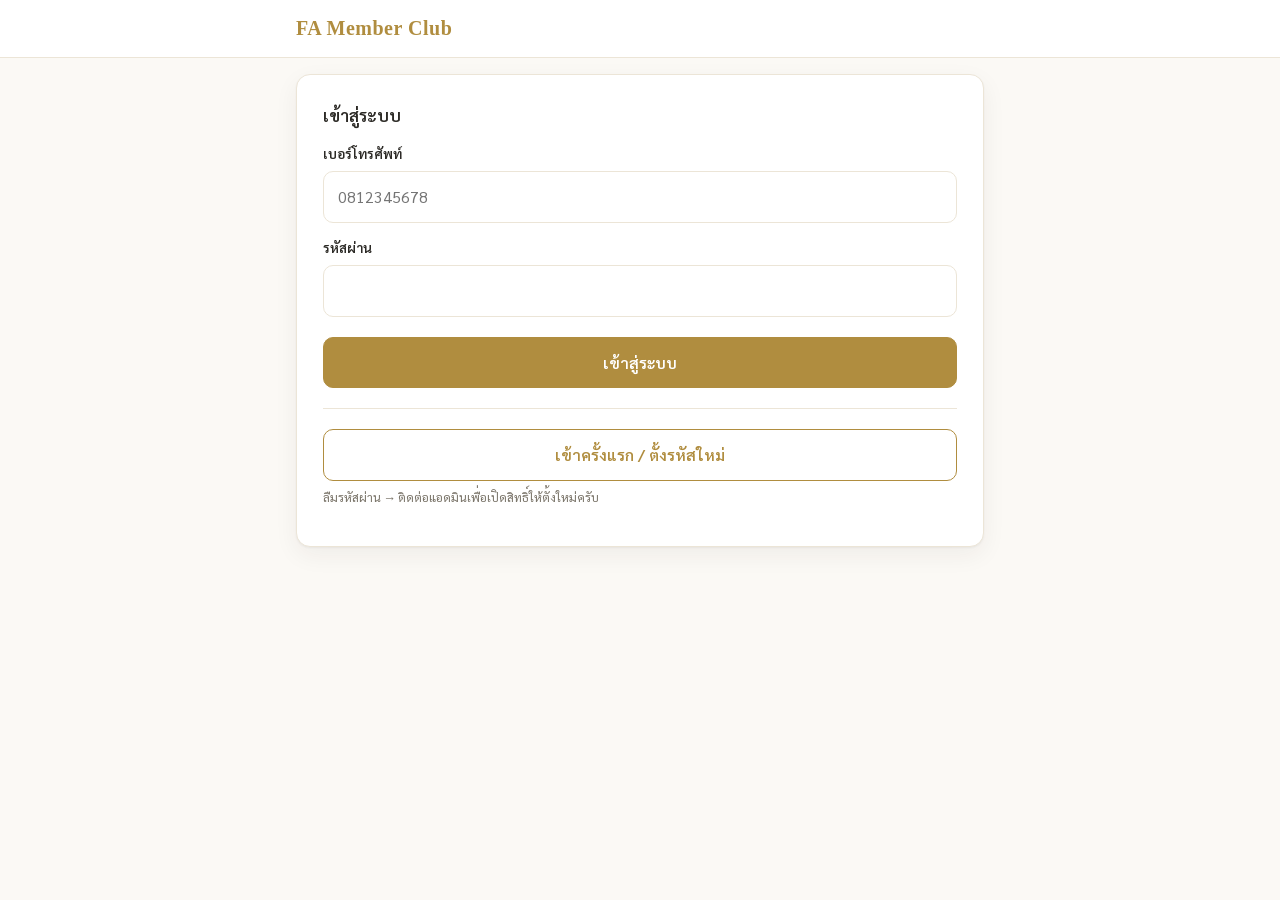
<file: index.html>
<!DOCTYPE html>
<html lang="th">
<head>
<meta charset="utf-8">
<meta name="viewport" content="width=device-width, initial-scale=1">
<title>FA Member Club</title>
<meta name="description" content="ระบบสมาชิก FA — ดูและดาวน์โหลดผลงานกิจกรรมของคุณ">
<meta name="theme-color" content="#fbf9f5">

<!-- ติดตั้งเป็นแอปบนมือถือได้ (PWA) -->
<link rel="manifest" href="manifest.webmanifest">
<link rel="icon" href="icons/favicon-32.png" sizes="32x32" type="image/png">
<link rel="apple-touch-icon" href="icons/apple-touch-icon.png">
<meta name="mobile-web-app-capable" content="yes">
<meta name="apple-mobile-web-app-capable" content="yes">
<meta name="apple-mobile-web-app-status-bar-style" content="default">
<meta name="apple-mobile-web-app-title" content="FA Member">
<link rel="preconnect" href="https://fonts.googleapis.com">
<link rel="preconnect" href="https://fonts.gstatic.com" crossorigin>
<!-- ต่อสายรอไว้ล่วงหน้า ลดเวลารอตอนเรียกหลังบ้านและโหลดรูป -->
<link rel="preconnect" href="https://script.google.com" crossorigin>
<link rel="preconnect" href="https://drive.google.com">
<link rel="preconnect" href="https://lh3.googleusercontent.com">
<link href="https://fonts.googleapis.com/css2?family=Sarabun:wght@400;600;700&display=swap" rel="stylesheet">
<link rel="stylesheet" href="assets/style.css">
</head>
<body>

<header class="topbar">
  <div class="topbar__in">
    <div class="brand">
      <span class="brand__mark">FA Member Club</span>
    </div>
    <div class="spacer"></div>
    <div id="waWho" class="who hide">
      <img id="waPic" class="avatar" alt="">
      <div>
        <div id="waName" class="who__name"></div>
        <div id="waMeta" class="who__meta"></div>
      </div>
    </div>
  </div>
</header>

<main class="wrap">

  <!-- ============ เข้าสู่ระบบ ============ -->
  <section id="scLogin" class="card hide">
    <h1 class="card__title">เข้าสู่ระบบ</h1>

    <label for="inUser">เบอร์โทรศัพท์</label>
    <input id="inUser" type="tel" autocomplete="username" inputmode="numeric" maxlength="10" placeholder="0812345678">

    <label for="inPass">รหัสผ่าน</label>
    <input id="inPass" type="password" autocomplete="current-password">

    <div class="btn-row">
      <button id="btLogin" class="btn btn--block">เข้าสู่ระบบ</button>
    </div>
    <div id="msLogin" class="note hide"></div>

    <hr class="hr">
    <div class="btn-row">
      <button id="btGoSelf" class="btn btn--ghost btn--block">เข้าครั้งแรก / ตั้งรหัสใหม่</button>
    </div>
    <p class="field-note">ลืมรหัสผ่าน → ติดต่อแอดมินเพื่อเปิดสิทธิ์ให้ตั้งใหม่ครับ</p>
  </section>

  <!-- ============ ตั้งรหัสผ่านเอง (ไม่ต้อง login) ============ -->
  <section id="scSelf" class="card hide">
    <h1 class="card__title">ตั้งรหัสผ่าน</h1>
    <p class="card__hint">สำหรับคนที่เพิ่งสมัคร หรือแอดมินเพิ่งเปิดสิทธิ์ให้</p>

    <label for="inSelfPhone">เบอร์โทรศัพท์ที่แจ้งไว้กับแอดมิน</label>
    <input id="inSelfPhone" type="tel" inputmode="numeric" maxlength="10" placeholder="0812345678">

    <label for="inNew1">รหัสผ่านใหม่</label>
    <input id="inNew1" type="password" autocomplete="new-password" placeholder="เช่น 25160812">
    <ul id="ruleList" class="rules">
      <li data-rule="len">ยาว 8 ตัวขึ้นไป</li>
      <li data-rule="num">มีตัวเลข (ใส่ตัวเลขล้วนก็ได้)</li>
      <li data-rule="sp">ไม่มีเว้นวรรค และใช้แค่อังกฤษกับตัวเลข</li>
    </ul>

    <label for="inNew2">ยืนยันรหัสผ่านใหม่</label>
    <input id="inNew2" type="password" autocomplete="new-password" placeholder="พิมพ์รหัสเดิมอีกครั้ง">

    <div class="btn-row">
      <button id="btSelf" class="btn btn--block">บันทึกและเข้าใช้งาน</button>
    </div>
    <div id="msSelf" class="note hide"></div>

    <hr class="hr">
    <div class="btn-row">
      <button id="btBackLogin" class="btn btn--plain btn--block">ย้อนกลับไปหน้าเข้าสู่ระบบ</button>
    </div>
  </section>

  <!-- ============ หน้าหลักสมาชิก ============ -->
  <section id="scApp" class="hide">

    <div class="tabs">
      <button class="tab is-on" data-pane="paneNews">ข่าวสาร</button>
      <button class="tab" data-pane="paneWork">ผลงานของฉัน</button>
      <button class="tab" data-pane="paneMe">โปรไฟล์</button>
    </div>

    <!-- ข่าวสาร — หน้าแรกที่เห็นหลังเข้าสู่ระบบ -->
    <div id="paneNews">
      <div id="newsList"></div>
    </div>

    <!-- ผลงาน -->
    <div id="paneWork" class="hide">
      <div class="card card--tight" style="margin-top:16px">
        <p class="field-note" style="margin:0">
          รูปและไฟล์ที่แอดมินเตรียมไว้ให้คุณ — กด <b>บันทึก</b> เพื่อโหลดเก็บไว้ในเครื่อง
        </p>
      </div>
      <div id="workList"></div>
    </div>

    <!-- โปรไฟล์ -->
    <div id="paneMe" class="hide">
      <div class="card" style="text-align:center">
        <div id="meRing" class="ring"><img id="mePic" class="avatar avatar--lg" alt=""></div>
        <h2 id="meName" class="card__title" style="margin-top:14px"></h2>
        <div id="mePhone" class="who__meta"></div>
        <div style="margin-top:10px">
          <span id="meTier" class="tier"></span>
          <span id="meRole" class="badge"></span>
        </div>

        <div class="btn-row" style="justify-content:center">
          <button id="btPickPic" class="btn btn--ghost btn--sm">เปลี่ยนรูปโปรไฟล์</button>
          <button id="btOpenPass" class="btn btn--ghost btn--sm">เปลี่ยนรหัสผ่าน</button>
          <button id="btHowInstall" class="btn btn--ghost btn--sm">ติดตั้งเป็นแอป</button>
        </div>
        <input id="filePic" type="file" accept="image/jpeg,image/png" class="hide">
        <div id="msPic" class="note hide"></div>
        <div id="msChange" class="note hide"></div>
      </div>

      <!-- ติดต่อ + ช่องทางสั่งซื้อ — แก้ข้อความ/ลิงก์ได้ที่ไฟล์นี้โดยตรง ไม่ต้องแตะหลังบ้าน -->
      <div class="card contact">
        <h3 class="contact__h">ติดต่อสอบถาม</h3>
        <a class="contact__tel" href="tel:0958214465">
          <span class="contact__telIcon" aria-hidden="true"></span>
          <span>095 821 4465</span>
        </a>

        <h3 class="contact__h">รับชมสินค้า</h3>
        <div class="shoplist">
          <a class="shop" href="https://shopee.co.th/folio_art_shop" target="_blank" rel="noopener">
            <span class="shop__dot" style="--sc:#ee4d2d">🧡</span>
            <span class="shop__name">Shopee <b>Folio Art Shop</b></span>
            <span class="shop__go" aria-hidden="true">›</span>
          </a>
          <a class="shop" href="https://s.lazada.co.th/l.bgox" target="_blank" rel="noopener">
            <span class="shop__dot" style="--sc:#0f146d">💙</span>
            <span class="shop__name">Lazada <b>Folio Art Shop</b></span>
            <span class="shop__go" aria-hidden="true">›</span>
          </a>
          <a class="shop" href="https://www.tiktok.com/@folioartshop" target="_blank" rel="noopener">
            <span class="shop__dot" style="--sc:#111">🖤</span>
            <span class="shop__name">TikTok <b>@folioartshop</b></span>
            <span class="shop__go" aria-hidden="true">›</span>
          </a>
        </div>
      </div>

      <div class="card card--tight">
        <div class="btn-row" style="margin:0">
          <a id="lnAdmin" class="btn btn--plain btn--sm hide" href="admin.html">ไปหน้าแอดมิน</a>
          <button id="btOut" class="btn btn--danger btn--sm">ออกจากระบบ</button>
        </div>
      </div>
    </div>
  </section>

  <!-- ============ แถบชวนติดตั้งแอป ============ -->
  <div id="insBar" class="installbar hide">
    <img src="icons/icon-192.png" alt="">
    <div class="installbar__txt">
      <b>ติดตั้งเป็นแอปได้</b>
      เปิดจากหน้าจอโหมแรก ไม่ต้องพิมพ์ลิงก์
    </div>
    <button id="btInstall" class="btn btn--sm">ติดตั้ง</button>
    <button id="insClose" class="installbar__x" aria-label="ไม่ต้องเดี๋ยวนี้">&times;</button>
  </div>

  <!-- ============ ขั้นตอนติดตั้งบน iPhone / iPad ============ -->
  <!-- ป็อบอัพสอนติดตั้ง — เนื้อหาเปลี่ยนตามเครื่องที่เปิด (ดู openInstallHelp ใน app.js) -->
  <div id="mdIos" class="modal hide">
    <div class="modal__box">
      <div class="modal__head">
        <h2 id="insTitle" class="modal__title">ติดตั้งเป็นแอป</h2>
        <button id="iosClose" class="modal__x" aria-label="ปิด">&times;</button>
      </div>
      <p id="insLead" class="card__hint"></p>
      <ol id="insSteps" class="steps"></ol>
      <div id="insNote" class="note note--info hide"></div>
      <div id="insCopyRow" class="btn-row hide" style="margin-top:12px">
        <button id="insCopy" class="btn btn--block btn--sm">คัดลอกลิงก์หน้านี้</button>
      </div>
    </div>
  </div>

  <!-- ============ ดูรูปเต็มจอ ============ -->
  <div id="lb" class="lb hide">
    <div class="lb__stage">
      <button id="lbX" class="lb__x" aria-label="ปิด">&times;</button>
      <button id="lbPrev" class="lb__nav lb__nav--prev" aria-label="รูปก่อนหน้า">&lsaquo;</button>
      <img id="lbImg" class="lb__img" alt="">
      <div id="lbNote" class="lb__note hide">กำลังโหลดรูป...</div>
      <button id="lbNext" class="lb__nav lb__nav--next" aria-label="รูปถัดไป">&rsaquo;</button>
    </div>
    <div class="lb__bar">
      <span id="lbInfo" class="lb__info"></span>
      <a id="lbDl" class="lb__dl" target="_blank" rel="noopener">บันทึกรูปนี้</a>
    </div>
  </div>

  <!-- ============ เมาส์ชี้ดูรูปโต (คอมเท่านั้น) ============ -->
  <div id="zoom" class="hoverzoom hide"><img alt=""></div>

  <!-- ============ ป็อบอัพเปลี่ยนรหัสผ่าน ============ -->
  <div id="mdPass" class="modal hide">
    <div class="modal__box">
      <div class="modal__head">
        <h2 class="modal__title">เปลี่ยนรหัสผ่าน</h2>
        <button id="btClosePass" class="modal__x" aria-label="ปิด">&times;</button>
      </div>
      <p class="card__hint">ยาว 8 ตัวขึ้นไป ต้องมีตัวเลข (ใส่ตัวเลขล้วนก็ได้) ไม่มีเว้นวรรค</p>

      <label for="inOld">รหัสผ่านเดิม</label>
      <input id="inOld" type="password" autocomplete="current-password">

      <label for="inCh1">รหัสผ่านใหม่</label>
      <input id="inCh1" type="password" autocomplete="new-password">

      <label for="inCh2">ยืนยันรหัสผ่านใหม่</label>
      <input id="inCh2" type="password" autocomplete="new-password">

      <div class="btn-row">
        <button id="btChange" class="btn btn--block">บันทึกรหัสใหม่</button>
      </div>
      <div id="msPass" class="note hide"></div>
    </div>
  </div>

</main>

<script src="assets/api.js"></script>
<script src="assets/app.js"></script>
</body>
</html>
</file>
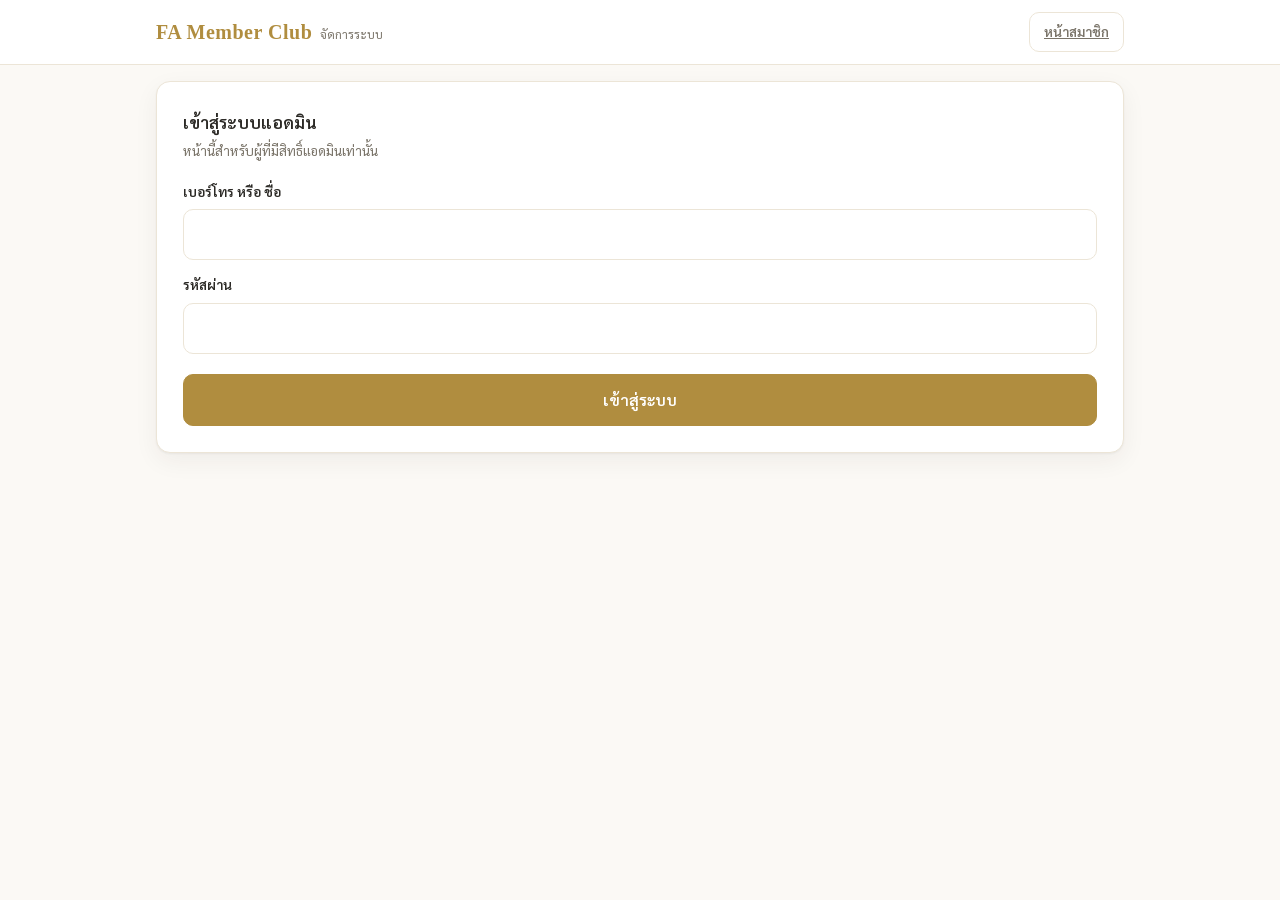
<file: admin.html>
<!DOCTYPE html>
<html lang="th">
<head>
<meta charset="utf-8">
<meta name="viewport" content="width=device-width, initial-scale=1">
<title>จัดการระบบ — FA Member Club</title>
<meta name="theme-color" content="#fbf9f5">
<link rel="manifest" href="manifest.webmanifest">
<link rel="icon" href="icons/favicon-32.png" sizes="32x32" type="image/png">
<link rel="apple-touch-icon" href="icons/apple-touch-icon.png">
<meta name="mobile-web-app-capable" content="yes">
<meta name="apple-mobile-web-app-capable" content="yes">
<meta name="apple-mobile-web-app-title" content="FA Member">
<link rel="preconnect" href="https://fonts.googleapis.com">
<link rel="preconnect" href="https://fonts.gstatic.com" crossorigin>
<link rel="preconnect" href="https://script.google.com" crossorigin>
<link rel="preconnect" href="https://drive.google.com">
<link href="https://fonts.googleapis.com/css2?family=Sarabun:wght@400;600;700&display=swap" rel="stylesheet">
<link rel="stylesheet" href="assets/style.css">
</head>
<body>

<header class="topbar topbar--admin">
  <div class="topbar__in">
    <div class="brand">
      <span class="brand__mark">FA Member Club</span>
      <span class="brand__sub">จัดการระบบ</span>
    </div>
    <div class="spacer"></div>
    <a class="btn btn--plain btn--sm" href="index.html">หน้าสมาชิก</a>
  </div>
</header>

<main class="wrap wrap--admin">

  <!-- ============ ต้องเป็นแอดมิน ============ -->
  <section id="scGate" class="card hide">
    <h1 class="card__title">เข้าสู่ระบบแอดมิน</h1>
    <p class="card__hint">หน้านี้สำหรับผู้ที่มีสิทธิ์แอดมินเท่านั้น</p>

    <label for="inUser">เบอร์โทร หรือ ชื่อ</label>
    <input id="inUser" type="text" autocomplete="username">

    <label for="inPass">รหัสผ่าน</label>
    <input id="inPass" type="password" autocomplete="current-password">

    <div class="btn-row">
      <button id="btLogin" class="btn btn--block">เข้าสู่ระบบ</button>
    </div>
    <div id="msGate" class="note hide"></div>
  </section>

  <!-- ============ หน้าจัดการ ============ -->
  <section id="scAdmin" class="hide">

    <div class="tabs">
      <button class="tab is-on" data-pane="paneEv">กิจกรรม</button>
      <button class="tab" data-pane="paneUp">อัปโหลดให้สมาชิก</button>
      <button class="tab" data-pane="paneMem">สมาชิก</button>
      <button class="tab" data-pane="paneNews">ข่าวสาร</button>
      <button class="tab" data-pane="paneStat">ภาพรวม</button>
    </div>

    <!-- ---------- ข่าวสาร ---------- -->
    <div id="paneNews" class="hide">
      <div class="card">
        <h2 id="nwFormTitle" class="card__title">ลงข่าวใหม่</h2>
        <p class="card__hint">สมาชิกจะเห็นข่าวนี้เป็นหน้าแรกทันทีที่เข้าสู่ระบบ</p>

        <label for="inNwTitle">หัวข้อ</label>
        <input id="inNwTitle" type="text" placeholder="เช่น เปิดรับสมัครประกวดวาดรูป ปี 2569">

        <label for="inNwBody">รายละเอียด (ไม่ใส่ก็ได้)</label>
        <textarea id="inNwBody" rows="5" placeholder="พิมพ์ได้หลายบรรทัด วางลิงก์ก็กดได้"></textarea>

        <label for="inNwDate">วันที่ (ไม่ใส่ก็ได้)</label>
        <input id="inNwDate" type="text" inputmode="numeric" placeholder="เช่น 03/11/2569">

        <div class="btn-row" style="margin-top:14px">
          <label class="chk"><input id="ckNwPin" type="checkbox"> ปักหมุดไว้บนสุด</label>
          <label class="chk"><input id="ckNwShow" type="checkbox" checked> ให้สมาชิกเห็น</label>
        </div>

        <div class="btn-row">
          <button id="btNwSave" class="btn">บันทึกข่าว</button>
          <button id="btNwNew" class="btn btn--plain btn--sm hide">ลงข่าวใหม่แทน</button>
        </div>
        <div id="msNw" class="note hide"></div>
      </div>

      <!-- แนบรูป : ทำได้หลังจากมีข่าวแล้วเท่านั้น -->
      <div id="nwPicBox" class="card hide">
        <h2 class="card__title">รูปของข่าวนี้</h2>
        <p class="card__hint">เลือกได้ทีละหลายรูป · ระบบย่อรูปให้เองก่อนอัปโหลด</p>
        <input id="fileNw" type="file" accept="image/jpeg,image/png" multiple>
        <div id="nwPics" class="npics" data-n="2" style="margin-top:12px"></div>
        <div id="msNwPic" class="note hide"></div>
      </div>

      <div class="card">
        <h2 class="card__title">ข่าวทั้งหมด</h2>
        <div id="nwList"></div>
      </div>
    </div>

    <!-- ---------- กิจกรรม ---------- -->
    <div id="paneEv">
      <div class="card">
        <h2 class="card__title">สร้างกิจกรรมใหม่</h2>
        <p class="card__hint">ระบบจะสร้างโฟลเดอร์ใน Drive ให้เองอัตโนมัติ</p>

        <label for="inEvName">ชื่อกิจกรรม</label>
        <input id="inEvName" type="text" placeholder="เช่น ประกวดวาดรูป ปี 2569">

        <label for="inEvDate">วันที่จัด (ไม่ใส่ก็ได้)</label>
        <input id="inEvDate" type="text" placeholder="เช่น 25/12/2569">

        <label for="inEvDesc">รายละเอียด (ไม่ใส่ก็ได้)</label>
        <textarea id="inEvDesc" placeholder="อธิบายสั้นๆ ให้สมาชิกเข้าใจ"></textarea>

        <div class="btn-row">
          <button id="btNewEv" class="btn">สร้างกิจกรรม</button>
        </div>
        <div id="msEv" class="note hide"></div>
      </div>

      <div class="card">
        <h2 class="card__title">กิจกรรมทั้งหมด</h2>
        <p class="card__hint">กดปิดกิจกรรมได้ถ้าไม่อยากให้แสดงในระบบ</p>
        <div id="evList"></div>
      </div>
    </div>

    <!-- ---------- อัปโหลด ---------- -->
    <div id="paneUp" class="hide">
      <div class="card">
        <h2 class="card__title">อัปโหลดผลงานให้สมาชิก</h2>
        <p class="card__hint">เลือกกิจกรรม → ค้นหาสมาชิก → เลือกรูป ระบบตั้งชื่อไฟล์ให้เองเป็น เบอร์โทร_ลำดับ</p>

        <label for="selEv">1. กิจกรรม</label>
        <select id="selEv"></select>

        <label for="inFind">2. ค้นหาสมาชิก (ชื่อ หรือ เบอร์โทร)</label>
        <input id="inFind" type="text" placeholder="พิมพ์ชื่อหรือเบอร์ แล้วกดค้นหา">
        <div class="btn-row" style="margin-top:10px">
          <button id="btFind" class="btn btn--ghost btn--sm">ค้นหา</button>
        </div>
        <div id="findList"></div>

        <div id="upBox" class="hide">
          <hr class="hr">
          <div class="note note--info" id="upWho"></div>
          <label for="fileUp" style="margin-top:14px">3. เลือกรูป (เลือกหลายไฟล์พร้อมกันได้)</label>
          <input id="fileUp" type="file" accept="image/jpeg,image/png" multiple>
          <div class="btn-row">
            <button id="btUp" class="btn">อัปโหลด</button>
            <button id="btUpClear" class="btn btn--plain">เลือกคนใหม่</button>
          </div>
          <div id="msUp" class="note hide"></div>
          <div id="upDone" class="grid" style="margin-top:14px"></div>
        </div>
      </div>
    </div>

    <!-- ---------- สมาชิก ---------- -->
    <div id="paneMem" class="hide">
      <div class="card">
        <h2 class="card__title">เพิ่มสมาชิกใหม่</h2>
        <p class="card__hint">ใส่ชื่อกับเบอร์โทรให้ก็พอ — เจ้าตัวไปตั้งรหัสเองที่หน้าเข้าสู่ระบบ (เราไม่ต้องรู้รหัสของเค้า)</p>

        <label for="inNewName">ชื่อ-นามสกุล</label>
        <input id="inNewName" type="text" placeholder="เช่น สมหญิง ใจดี">

        <label for="inNewPhone">เบอร์โทรศัพท์ (ใช้เข้าระบบ ห้ามซ้ำ)</label>
        <input id="inNewPhone" type="tel" inputmode="numeric" maxlength="10" placeholder="0812345678">

        <label for="selNewRole">สิทธิ์การใช้งาน</label>
        <select id="selNewRole">
          <option value="User">สมาชิก (User)</option>
          <option value="Admin">แอดมิน (Admin)</option>
        </select>

        <!-- แนบผลงานไปพร้อมกันเลย — คนมาสมัครพร้อมส่งงานในคราวเดียว จะได้ไม่ต้องไปอีกแท็บ -->
        <details id="dtNewWork" class="fold">
          <summary class="fold__sum">แนบผลงานไปด้วยเลย (ถ้ามี)</summary>
          <div class="fold__in">
            <label for="selNewEv">กิจกรรม</label>
            <select id="selNewEv"></select>

            <label for="fileNewWork">ไฟล์ผลงาน (เลือกได้หลายไฟล์)</label>
            <input id="fileNewWork" type="file" accept="image/jpeg,image/png" multiple>
            <p class="field-note" style="margin:8px 0 0">
              ไม่มีผลงานตอนนี้ก็ข้ามได้ ค่อยไปแนบทีหลังที่แท็บ <b>อัปโหลดให้สมาชิก</b>
            </p>
          </div>
        </details>

        <div class="btn-row">
          <button id="btAddMem" class="btn">เพิ่มสมาชิก</button>
        </div>
        <div id="msAdd" class="note hide"></div>
      </div>

      <div class="card">
        <h2 class="card__title">สมาชิก</h2>
        <p class="card__hint">สมาชิกเก่าที่ยังไม่มีเบอร์ → กด "ใส่เบอร์" แล้วเค้าไปตั้งรหัสเองได้เลย · ลืมรหัส → กด "เปิดให้ตั้งรหัสใหม่"</p>

        <label for="inMemQ">ค้นหา (ชื่อ / เบอร์ / รหัสสมาชิก)</label>
        <input id="inMemQ" type="text" placeholder="เว้นว่างเพื่อดู 40 คนแรก">
        <div class="btn-row" style="margin-top:10px">
          <button id="btMemQ" class="btn btn--ghost btn--sm">ค้นหา</button>
        </div>
        <div id="msMem" class="note hide"></div>
        <div id="memList"></div>
      </div>

    </div>
      </div>
    </div>

    <!-- ---------- ภาพรวม ---------- -->
    <div id="paneStat" class="hide">
      <div class="card">
        <h2 class="card__title">ภาพรวมระบบ</h2>
        <p class="card__hint">อัปเดตทุกครั้งที่เปิดแท็บนี้</p>
        <div id="statBox" class="stats"></div>
      </div>

      <div class="card">
        <h2 class="card__title">ดูข้อมูลสมาชิกรายคน</h2>
        <p class="card__hint">ค้นด้วย ชื่อ · เบอร์โทร · รหัสสมาชิก (MB0001) — ดูสถานะและผลงานทั้งหมดของเค้า</p>

        <label for="inFindOne">ค้นหา</label>
        <input id="inFindOne" type="text" placeholder="เช่น สมหญิง หรือ 0812345678 หรือ MB0021">
        <div class="btn-row" style="margin-top:10px">
          <button id="btFindOne" class="btn btn--ghost btn--sm">ค้นหา</button>
        </div>
        <div id="msOne" class="note hide"></div>
        <div id="oneList"></div>
        <div id="oneDetail" class="hide" style="margin-top:16px"></div>
      </div>
    </div>

  </section>
</main>

<!-- กล่องถาม-ตอบกลางจอ — ใช้แทน window.confirm / window.prompt (ดู ask() ใน admin.js) -->
<div id="mdAsk" class="modal modal--mid hide">
  <div class="modal__box modal__box--sm">
    <h2 id="askTitle" class="modal__title"></h2>
    <p id="askBody" class="card__hint hide"></p>

    <div id="askField" class="hide">
      <label id="askLabel" for="askInput"></label>
      <input id="askInput" type="text" autocomplete="off">
    </div>

    <div id="askNote" class="note note--info hide"></div>

    <div class="btn-row btn-row--end">
      <button id="askNo" class="btn btn--plain btn--sm">ยกเลิก</button>
      <button id="askYes" class="btn btn--sm">ยืนยัน</button>
    </div>
  </div>
</div>

<script src="assets/api.js"></script>
<script src="assets/admin.js"></script>
</body>
</html>
</file>
<file: assets/style.css>
/* FA Member Club — โทนขาว-ทอง / ออกแบบมือถือก่อน */

:root {
  /* ไอคอนโล่สำหรับป้ายระดับสมาชิก — ฝังเป็น SVG ในไฟล์ ไม่ต้องโหลดรูปเพิ่ม */
  --shield: url("data:image/svg+xml,%3Csvg xmlns='http://www.w3.org/2000/svg' viewBox='0 0 24 28'%3E%3Cpath d='M12 0 24 4v10c0 7-5 11.5-12 14C5 25.5 0 21 0 14V4Z'/%3E%3C/svg%3E");
  --phone: url("data:image/svg+xml,%3Csvg xmlns='http://www.w3.org/2000/svg' viewBox='0 0 24 24'%3E%3Cpath d='M6.6 10.8a15.1 15.1 0 0 0 6.6 6.6l2.2-2.2c.3-.3.7-.4 1-.2 1.2.4 2.4.6 3.6.6.6 0 1 .4 1 1V20c0 .6-.4 1-1 1A17 17 0 0 1 3 4c0-.6.4-1 1-1h3.5c.6 0 1 .4 1 1 0 1.3.2 2.5.6 3.6.1.3 0 .7-.2 1Z'/%3E%3C/svg%3E");
  --expand: url("data:image/svg+xml,%3Csvg xmlns='http://www.w3.org/2000/svg' viewBox='0 0 24 24'%3E%3Cpath d='M3 9V3h6v2H5v4Zm12-6h6v6h-2V5h-4Zm6 12v6h-6v-2h4v-4ZM9 21H3v-6h2v4h4Z'/%3E%3C/svg%3E");
  --bg:        #fbf9f5;
  --card:      #ffffff;
  --ink:       #2c2a26;
  --ink-soft:  #7a7469;
  --line:      #ece5d7;
  --gold:      #b08d3f;
  --gold-soft: #d9c48a;
  --gold-bg:   #fdf8ec;
  --danger:    #b3452f;
  --ok:        #3f7d52;
  --radius:    14px;
  --shadow:    0 1px 2px rgba(44, 42, 38, .05), 0 8px 24px rgba(44, 42, 38, .06);
}

* { box-sizing: border-box; -webkit-tap-highlight-color: transparent; }

body {
  margin: 0;
  background: var(--bg);
  color: var(--ink);
  font-family: 'Sarabun', 'Noto Sans Thai', -apple-system, BlinkMacSystemFont, 'Segoe UI', sans-serif;
  font-size: 15px;
  line-height: 1.65;
  -webkit-font-smoothing: antialiased;
}

a { color: var(--gold); }

/* ---------- โครง ---------- */
.wrap { max-width: 720px; margin: 0 auto; padding: 0 16px 96px; }
.wrap--admin { max-width: 1000px; }

.topbar {
  position: sticky; top: 0; z-index: 20;
  background: rgba(255, 255, 255, .92);
  backdrop-filter: blur(8px);
  border-bottom: 1px solid var(--line);
}
.topbar__in {
  max-width: 720px; margin: 0 auto; padding: 12px 16px;
  display: flex; align-items: center; gap: 12px;
}
.wrap--admin ~ .topbar .topbar__in, .topbar--admin .topbar__in { max-width: 1000px; }

.brand { display: flex; align-items: baseline; gap: 8px; min-width: 0; }
.brand__mark {
  font-family: Georgia, 'Times New Roman', serif;
  font-size: 20px; font-weight: 700; letter-spacing: .5px;
  color: var(--gold); white-space: nowrap;
}
.brand__sub { font-size: 12px; color: var(--ink-soft); white-space: nowrap; }

.spacer { flex: 1; }

/* ---------- การ์ด ---------- */
.card {
  background: var(--card);
  border: 1px solid var(--line);
  border-radius: var(--radius);
  box-shadow: var(--shadow);
  padding: 20px;
  margin-top: 16px;
}
.card--tight { padding: 14px 16px; }

.card__title {
  margin: 0 0 4px;
  font-size: 17px; font-weight: 600;
}
.card__hint { margin: 0 0 18px; color: var(--ink-soft); font-size: 13.5px; }

.hr { height: 1px; background: var(--line); border: 0; margin: 20px 0; }

/* ---------- ฟอร์ม ---------- */
label { display: block; font-size: 13.5px; font-weight: 600; margin: 14px 0 6px; }
label:first-child { margin-top: 0; }

input[type=text], input[type=tel], input[type=password], input[type=date], textarea, select {
  width: 100%;
  padding: 12px 14px;
  font: inherit;
  color: var(--ink);
  background: #fff;
  border: 1px solid var(--line);
  border-radius: 10px;
  transition: border-color .15s, box-shadow .15s;
}
input:focus, textarea:focus, select:focus {
  outline: 0;
  border-color: var(--gold-soft);
  box-shadow: 0 0 0 3px rgba(176, 141, 63, .12);
}
textarea { min-height: 72px; resize: vertical; }

.field-note { font-size: 12.5px; color: var(--ink-soft); margin-top: 6px; }

/* ---------- ปุ่ม ---------- */
.btn {
  display: inline-flex; align-items: center; justify-content: center; gap: 8px;
  padding: 12px 20px;
  font: inherit; font-weight: 600;
  border: 1px solid var(--gold);
  border-radius: 10px;
  background: var(--gold); color: #fff;
  cursor: pointer;
  transition: filter .15s, background .15s;
}
.btn:hover:not(:disabled) { filter: brightness(1.07); }
.btn:disabled { opacity: .55; cursor: default; }
.btn--block { width: 100%; }
.btn--ghost { background: #fff; color: var(--gold); }
.btn--plain { background: #fff; color: var(--ink-soft); border-color: var(--line); }
.btn--danger { background: #fff; color: var(--danger); border-color: #e8cdc6; }
.btn--sm { padding: 8px 14px; font-size: 13.5px; }

.btn-row { display: flex; flex-wrap: wrap; gap: 10px; margin-top: 20px; }

/* ---------- แท็บ ---------- */
.tabs {
  display: flex; gap: 4px; margin-top: 16px;
  background: #f3efe6; padding: 4px; border-radius: 12px;
  overflow-x: auto;
}
.tab {
  flex: 1 0 auto; padding: 9px 14px;
  font: inherit; font-size: 14px; font-weight: 600;
  color: var(--ink-soft); background: transparent;
  border: 0; border-radius: 9px; cursor: pointer; white-space: nowrap;
}
.tab.is-on { background: #fff; color: var(--gold); box-shadow: var(--shadow); }

/* ---------- โปรไฟล์ ---------- */
.avatar {
  width: 44px; height: 44px; border-radius: 50%;
  object-fit: cover; background: var(--gold-bg);
  border: 2px solid var(--gold-soft); flex: none;
}
.avatar--lg { width: 104px; height: 104px; border-width: 3px; }
.avatar--empty {
  display: flex; align-items: center; justify-content: center;
  color: var(--gold); font-weight: 700; font-size: 15px;
}
.avatar--lg.avatar--empty { font-size: 32px; }

.who { display: flex; align-items: center; gap: 14px; }
.who__name { font-weight: 600; }
.who__meta { font-size: 12.5px; color: var(--ink-soft); }

/* ---------- ป้าย ---------- */
.badge {
  display: inline-block; padding: 2px 9px;
  font-size: 11.5px; font-weight: 600; border-radius: 999px;
  background: var(--gold-bg); color: var(--gold); border: 1px solid var(--gold-soft);
}
.badge--ok   { background: #eef6f0; color: var(--ok);     border-color: #cfe4d6; }
.badge--wait { background: #fdf4f2; color: var(--danger); border-color: #eed6cf; }

/* ---------- กิจกรรม / รูป ---------- */
.event { margin-top: 18px; }
.event__head { display: flex; align-items: baseline; gap: 10px; flex-wrap: wrap; margin-bottom: 10px; }
.event__name { font-weight: 600; font-size: 15.5px; }
.event__meta { font-size: 12.5px; color: var(--ink-soft); }

/* ---------- รายการ ---------- */
.row {
  display: flex; align-items: center; gap: 12px;
  padding: 12px 0; border-bottom: 1px solid var(--line);
}
.row:last-child { border-bottom: 0; }
.row__main { flex: 1; min-width: 0; }
.row__title { font-weight: 600; }
.row__sub { font-size: 12.5px; color: var(--ink-soft); }

/* ---------- สถิติ ---------- */
.stats { display: grid; gap: 12px; grid-template-columns: repeat(auto-fit, minmax(130px, 1fr)); }
.stat { border: 1px solid var(--line); border-radius: 12px; padding: 14px; background: #fff; }
.stat__num { font-size: 24px; font-weight: 700; color: var(--gold); line-height: 1.2; }
.stat__lab { font-size: 12.5px; color: var(--ink-soft); }

/* ---------- กฎรหัสผ่าน ---------- */
.rules { list-style: none; padding: 0; margin: 10px 0 0; font-size: 13px; }
.rules li { color: var(--ink-soft); padding-left: 22px; position: relative; }
.rules li::before { content: '○'; position: absolute; left: 4px; }
.rules li.is-ok { color: var(--ok); }
.rules li.is-ok::before { content: '✓'; }

/* ---------- แจ้งเตือน ---------- */
/* pre-line เพื่อให้ข้อความหลายบรรทัด (เช่นรหัสชั่วคราว) ขึ้นบรรทัดใหม่จริง */
.note { padding: 11px 14px; border-radius: 10px; font-size: 13.5px; margin-top: 14px; white-space: pre-line; }
.note--err  { background: #fdf4f2; color: var(--danger); border: 1px solid #eed6cf; }
.note--ok   { background: #eef6f0; color: var(--ok);     border: 1px solid #cfe4d6; }
.note--info { background: var(--gold-bg); color: #7a6122; border: 1px solid var(--gold-soft); }

.empty { text-align: center; color: var(--ink-soft); padding: 32px 16px; font-size: 14px; }

/* ---------- โหลด ---------- */
.veil {
  position: fixed; inset: 0; z-index: 90;
  background: rgba(251, 249, 245, .82);
  display: flex; flex-direction: column; align-items: center; justify-content: center; gap: 14px;
}
.spin {
  width: 34px; height: 34px; border-radius: 50%;
  border: 3px solid var(--line); border-top-color: var(--gold);
  animation: spin .8s linear infinite;
}
@keyframes spin { to { transform: rotate(360deg); } }
.veil__txt { font-size: 13.5px; color: var(--ink-soft); }
.veil__pct {
  font-family: Georgia, serif;
  font-size: 26px; font-weight: 700; color: var(--gold); line-height: 1;
  font-variant-numeric: tabular-nums;
}
.veil__bar {
  width: 168px; height: 4px; border-radius: 999px;
  background: var(--line); overflow: hidden;
}
.veil__bar > i {
  display: block; height: 100%; width: 0;
  background: linear-gradient(90deg, var(--gold-soft), var(--gold));
  transition: width .25s ease-out;
}

/* ---------- เมาส์ชี้ดูรูปโต (คอมเท่านั้น) ---------- */
.hoverzoom {
  position: fixed; z-index: 70; pointer-events: none;
  padding: 6px; background: #fff;
  border: 1px solid var(--line); border-radius: 12px;
  box-shadow: 0 12px 36px rgba(44, 42, 38, .18);
}
.hoverzoom img {
  display: block; width: 300px; max-width: 42vw; height: auto; max-height: 62vh;
  object-fit: contain; border-radius: 7px; background: var(--gold-bg);
}
@media (hover: none) { .hoverzoom { display: none !important; } }

/* ---------- ดูรูปเต็มจอ ---------- */
.lb {
  position: fixed; inset: 0; z-index: 95;
  background: rgba(28, 26, 23, .93);
  display: flex; flex-direction: column;
}
.lb__stage {
  flex: 1; min-height: 0; position: relative;
  display: flex; align-items: center; justify-content: center; padding: 52px 12px 8px;
}
.lb__img {
  max-width: 100%; max-height: 100%;
  object-fit: contain; border-radius: 8px;
}
.lb__note {
  position: absolute; left: 50%; top: 50%; transform: translate(-50%, -50%);
  max-width: 78%; text-align: center;
  color: #fff; font-size: 13.5px; opacity: .8; line-height: 1.6;
}
.lb__x {
  position: absolute; top: 12px; right: 12px; z-index: 2;
  width: 40px; height: 40px;
  font: inherit; font-size: 24px; line-height: 1;
  color: #fff; background: rgba(255, 255, 255, .14);
  border: 0; border-radius: 50%; cursor: pointer;
}
.lb__nav {
  position: absolute; top: 50%; transform: translateY(-50%); z-index: 2;
  width: 42px; height: 60px;
  font: inherit; font-size: 30px; line-height: 1;
  color: #fff; background: rgba(255, 255, 255, .12);
  border: 0; border-radius: 10px; cursor: pointer;
}
.lb__nav--prev { left: 8px; }
.lb__nav--next { right: 8px; }
.lb__nav:disabled { opacity: .22; cursor: default; }

.lb__bar {
  flex: none; display: flex; align-items: center; gap: 12px;
  padding: 14px 16px calc(16px + env(safe-area-inset-bottom, 0px));
  background: rgba(0, 0, 0, .28);
}
.lb__info { flex: 1; min-width: 0; color: #fff; font-size: 13px; opacity: .85; }
.lb__dl {
  flex: none; padding: 10px 18px;
  font: inherit; font-size: 14px; font-weight: 600;
  color: #3a2f14; background: var(--gold-soft);
  border: 0; border-radius: 9px; text-decoration: none;
}

.hide { display: none !important; }

/* ---------- แถบชวนติดตั้งแอป ---------- */
.installbar {
  position: fixed; z-index: 60;
  left: 12px; right: 12px; bottom: calc(12px + env(safe-area-inset-bottom, 0px));
  max-width: 560px; margin: 0 auto;
  /* wrap เพื่อให้ปุ่มตกลงบรรทัดล่างเองเมื่อจอแคบ ไม่ทำให้กล่องสูงผิดปกติ */
  display: flex; flex-wrap: wrap; align-items: center; gap: 10px 12px;
  padding: 12px 14px;
  background: #fff; border: 1px solid var(--gold-soft);
  border-radius: 14px; box-shadow: 0 10px 30px rgba(44, 42, 38, .16);
  animation: rise .22s ease-out;
}
.installbar img { width: 36px; height: 36px; border-radius: 9px; flex: none; }
.installbar__txt { flex: 1 1 130px; min-width: 0; font-size: 12.5px; line-height: 1.4; }
.installbar__txt b { display: block; font-size: 13.5px; }
.installbar .btn { flex: 1 1 auto; }
.installbar__x { order: 3; }
.installbar__x {
  flex: none; width: 28px; height: 28px; margin: -4px -4px 0 0;
  font: inherit; font-size: 17px; line-height: 1;
  color: var(--ink-soft); background: #fff;
  border: 1px solid var(--line); border-radius: 7px; cursor: pointer;
}

/* ---------- ขั้นตอนติดตั้งบน iPhone ---------- */
.steps { list-style: none; padding: 0; margin: 16px 0 0; counter-reset: st; }
.steps li {
  position: relative; padding: 0 0 16px 42px; counter-increment: st;
  font-size: 14px; line-height: 1.6;
}
.steps li::before {
  content: counter(st);
  position: absolute; left: 0; top: 0;
  width: 28px; height: 28px;
  display: flex; align-items: center; justify-content: center;
  font-family: Georgia, serif; font-weight: 700; font-size: 14px;
  color: var(--gold); background: var(--gold-bg);
  border: 1px solid var(--gold-soft); border-radius: 50%;
}
.steps b { color: var(--gold); }

/* ---------- ป็อบอัพ ---------- */
.modal {
  position: fixed; inset: 0; z-index: 80;
  background: rgba(44, 42, 38, .38);
  display: flex; align-items: flex-end; justify-content: center;
}
.modal__box {
  background: #fff; width: 100%; max-width: 440px;
  border-radius: 18px 18px 0 0;
  padding: 22px 20px calc(22px + env(safe-area-inset-bottom, 0px));
  max-height: 92vh; overflow-y: auto;
  animation: rise .18s ease-out;
}
@keyframes rise { from { transform: translateY(14px); opacity: .6; } }

.modal__head {
  display: flex; align-items: flex-start; gap: 12px; margin-bottom: 4px;
}
.modal__title { margin: 0; font-size: 17px; font-weight: 600; flex: 1; }
.modal__x {
  flex: none; width: 32px; height: 32px; margin: -4px -4px 0 0;
  font: inherit; font-size: 20px; line-height: 1;
  color: var(--ink-soft); background: #fff;
  border: 1px solid var(--line); border-radius: 8px; cursor: pointer;
}

@media (min-width: 640px) {
  .modal { align-items: center; padding: 24px; }
  .modal__box { border-radius: 16px; padding-bottom: 22px; }
  @keyframes rise { from { transform: scale(.98); opacity: .6; } }
}

/* ---------- จอใหญ่ ---------- */
@media (min-width: 640px) {
  body { font-size: 15.5px; }
  .card { padding: 26px; }
  .grid { grid-template-columns: repeat(auto-fill, minmax(160px, 1fr)); }
}

/* ---------- รหัสชั่วคราวที่ออกให้สมาชิกเก่า ---------- */
.row--head {
  background: var(--gold-bg);
  font-size: 12.5px;
  position: sticky;
  top: 0;
  z-index: 1;
}
.pw {
  font-family: Consolas, "Courier New", monospace;
  font-size: 15px;
  font-weight: 700;
  letter-spacing: 1px;
  background: var(--gold-bg);
  border: 1px solid var(--gold-soft);
  border-radius: 6px;
  padding: 4px 10px;
  white-space: nowrap;
}
/* รายชื่อยาว 400 กว่าคน -> จำกัดความสูงแล้วเลื่อนในกล่อง ไม่ให้หน้ายาวเกินจนหาปุ่มไม่เจอ */
#tempList {
  max-height: 55vh;
  overflow-y: auto;
  border: 1px solid var(--line);
  border-radius: 10px;
  padding: 0 12px;
}

/* ---------- ดูข้อมูลสมาชิกรายคน (แท็บภาพรวม) ---------- */
.card--inner {
  border: 1px solid var(--gold-soft);
  background: var(--gold-bg);
  margin: 0;
}
.one__head { display: flex; align-items: center; gap: 14px; margin-bottom: 14px; }
.one__pic {
  width: 56px; height: 56px; border-radius: 50%;
  object-fit: cover; background: #fff;
  border: 2px solid var(--gold-soft); flex: none;
}
.one__pic--empty {
  display: flex; align-items: center; justify-content: center;
  font-size: 22px; font-weight: 700; color: var(--gold);
}
.one__name { font-size: 17px; font-weight: 700; }
.one__info { background: #fff; border: 1px solid var(--line); border-radius: 10px; padding: 4px 12px; }
.one__row {
  display: flex; justify-content: space-between; gap: 12px;
  padding: 9px 0; border-bottom: 1px solid var(--line);
  font-size: 13.5px;
}
.one__row:last-child { border-bottom: 0; }
.one__row span { color: var(--ink-soft); flex: none; }
.one__row b { text-align: right; word-break: break-word; }
.one__h3 { font-size: 15px; margin: 18px 0 10px; color: var(--gold); }
.one__count { color: var(--ink-soft); font-weight: 400; font-size: 12.5px; }

/* จอกว้างพอ -> ข้อมูลแบ่ง 2 คอลัมน์ การ์ดจะได้ไม่ยืดยาวเป็นแถบเดียวจนต้องเลื่อนหา */
@media (min-width: 680px) {
  .one__info { display: grid; grid-template-columns: 1fr 1fr; column-gap: 22px; }
  .one__info .one__row:nth-last-child(-n+2) { border-bottom: 0; }
}
/* แถวรูปผลงาน — เลื่อนแนวนอนบนมือถือ ไม่ดันหน้ายาว */
.shots {
  display: grid;
  grid-template-columns: repeat(auto-fill, minmax(110px, 1fr));
  gap: 10px;
}

/* ===================== ระดับสมาชิก (tier) =====================
   4 ระดับ : ทั่วไป / เงิน / ทอง / แพลทินัม
   ใช้ data-tier เป็นตัวสั่งสี ไม่ต้องเขียน class แยกหลายชั้น
   เอฟเฟกต์ระยิบระยับทำด้วย gradient เลื่อนตำแหน่ง ไม่ใช้รูป ไม่กินเน็ต
   ============================================================= */

/* ---------- โล่ระดับ ---------- */
.tier {
  display: none;                      /* ไม่มีระดับ = ไม่โชว์ */
  align-items: center; gap: 5px;
  padding: 4px 12px 4px 9px;
  border-radius: 999px;
  font-size: 12.5px; font-weight: 700;
  border: 1px solid transparent;
  vertical-align: middle;
  position: relative; overflow: hidden;
}
.tier::before {                        /* ไอคอนโล่ */
  content: '';
  width: 13px; height: 15px; flex: none;
  background: currentColor;
  -webkit-mask: var(--shield) center/contain no-repeat;
          mask: var(--shield) center/contain no-repeat;
}
.tier[data-tier] { display: inline-flex; }

/* เส้นแสงกวาดผ่าน — ตัวที่ทำให้ดู "ระยิบระยับ" */
/* ใช้ transform เลื่อนแถบแสง ไม่ใช่ background-position
   -> การ์ดจอทำให้เอง ซีพียูแทบไม่ทำงาน เบากว่าแบบแรกมาก */
.tier[data-tier]:not([data-tier='ทั่วไป'])::after {
  content: '';
  position: absolute;
  top: 0; bottom: 0; left: -70%;
  width: 55%;
  background: linear-gradient(100deg, transparent, rgba(255,255,255,.92), transparent);
  animation: tier-shine 3.4s ease-in-out infinite;
  pointer-events: none;
}
@keyframes tier-shine {
  0%        { transform: translateX(0); }
  40%, 100% { transform: translateX(340%); }
}

.tier[data-tier='ทั่วไป'] {
  background: #f3efe6; color: #8a8375; border-color: #e3dccd;
}
.tier[data-tier='เงิน'] {
  background: linear-gradient(135deg, #f6f7f9, #d7dde4 45%, #f6f7f9);
  color: #5d6671; border-color: #c3ccd6;
}
.tier[data-tier='ทอง'] {
  background: linear-gradient(135deg, #fff6d8, #f0cf7a 45%, #fff6d8);
  color: #7a5c14; border-color: #e0bb5c;
}
.tier[data-tier='แพลทินัม'] {
  background: linear-gradient(135deg, #eef3fb, #cfd9ea 35%, #f7eaf5 65%, #eef3fb);
  color: #4a5370; border-color: #c0cadd;
  box-shadow: 0 0 10px rgba(150,170,220,.45);
}

/* ---------- กรอบรูปโปรไฟล์ตามระดับ ---------- */
.ring {
  width: 116px; height: 116px;
  margin: 0 auto;
  border-radius: 50%;
  padding: 6px;
  display: grid; place-items: center;
  background: var(--gold-bg);
  position: relative;
}
.ring > .avatar { margin: 0; }

.ring[data-tier='ทั่วไป'] { background: #ece7db; }
.ring[data-tier='เงิน'] {
  background: conic-gradient(from 0deg, #cfd6de, #ffffff, #aab4c0, #ffffff, #cfd6de);
}
.ring[data-tier='ทอง'] {
  background: conic-gradient(from 0deg, #e0bb5c, #fff4cf, #c99a28, #fff4cf, #e0bb5c);
}
.ring[data-tier='แพลทินัม'] {
  background: conic-gradient(from 0deg, #cfd9ea, #ffffff, #e7d4ef, #ffffff, #b9c6de, #cfd9ea);
}
/* วงแหวนหมุนช้าๆ เฉพาะระดับสูง */
.ring[data-tier='เงิน'], .ring[data-tier='ทอง'], .ring[data-tier='แพลทินัม'] {
  animation: ring-spin 9s linear infinite;
}
.ring[data-tier='เงิน'] > .avatar,
.ring[data-tier='ทอง'] > .avatar,
.ring[data-tier='แพลทินัม'] > .avatar {
  animation: ring-spin 9s linear infinite reverse;   /* หมุนสวนกลับ รูปจะได้ไม่เอียงตาม */
}
@keyframes ring-spin { to { transform: rotate(360deg); } }

/* ประกายรอบวงแหวนของแพลทินัม */
.ring[data-tier='แพลทินัม']::after {
  content: '';
  position: absolute; inset: -5px;
  border-radius: 50%;
  box-shadow: 0 0 16px 2px rgba(160,180,230,.55);
  pointer-events: none;
}

/* เคารพการตั้งค่าเครื่องที่ขอให้ลดการเคลื่อนไหว (บางคนเวียนหัว) */
@media (prefers-reduced-motion: reduce) {
  .tier[data-tier]::after,
  .ring[data-tier],
  .ring[data-tier] > .avatar { animation: none; }
}

/* ===================== แกลเลอรีผลงาน =====================
   เรียงแนวนอน 3 ช่องบนมือถือ / 4 บนจอกลาง / 5 บนจอใหญ่
   แต่ละกิจกรรมได้สีประจำตัว (วน 6 สี) ดูแล้วแยกออกว่าอันไหนงานไหน
   ========================================================= */
.grid {
  display: grid;
  gap: 10px;
  grid-template-columns: repeat(3, minmax(0, 1fr));
}
@media (min-width: 520px) { .grid { gap: 12px; grid-template-columns: repeat(4, minmax(0, 1fr)); } }
@media (min-width: 900px) { .grid { grid-template-columns: repeat(5, minmax(0, 1fr)); } }

/* สีประจำกิจกรรม : --c เส้นกรอบ/ตัวอักษร · --cb พื้นอ่อน */
.event            { --c: #c2a052; --cb: #fdf8ea; }
.event[data-c="1"]{ --c: #4f9a8f; --cb: #edf7f5; }
.event[data-c="2"]{ --c: #c2748a; --cb: #fdf0f3; }
.event[data-c="3"]{ --c: #6385c0; --cb: #eef2fb; }
.event[data-c="4"]{ --c: #6f9f58; --cb: #f0f7ec; }
.event[data-c="5"]{ --c: #9173c0; --cb: #f4f0fb; }

.event__name::before {              /* จุดสีนำหน้าชื่อกิจกรรม */
  content: '';
  display: inline-block; vertical-align: middle;
  width: 9px; height: 9px; margin-right: 7px;
  border-radius: 50%; background: var(--c, var(--gold));
}

.shot {
  border: 2px solid var(--c, var(--line));
  border-radius: 12px;
  overflow: hidden;
  background: #fff;
  transition: transform .15s ease, box-shadow .15s ease;
}
.shot:hover { transform: translateY(-2px); box-shadow: 0 6px 16px rgba(0,0,0,.10); }

/* กำหนดสัดส่วนที่กรอบ ไม่ใช่ที่รูป -> รูปยังไม่โหลดหรือโหลดไม่ขึ้น กรอบก็ยังเป็นจัตุรัสเท่ากันหมด */
.shot__pic {
  position: relative;
  aspect-ratio: 1;
  background: var(--cb, var(--gold-bg));
  overflow: hidden;
}
/* contain ไม่ใช่ cover — ผลงานส่วนใหญ่เป็นเกียรติบัตร/ใบประกาศแนวตั้ง
   ถ้า crop จะตัดหัวตัดท้าย ดูไม่ออกว่าใบไหน ยอมให้มีขอบว่างดีกว่าเนื้อหาหาย */
.shot__pic img {
  display: block; width: 100%; height: 100%;
  object-fit: contain; cursor: zoom-in;
  padding: 4px;
}
/* ปุ่มขยายอยู่ในแถบล่าง ไม่ลอยทับรูป — ผลงานเป็นเอกสาร ตัวหนังสือสำคัญ ห้ามมีอะไรบัง
   (แตะที่รูปก็เปิดเต็มจอได้เหมือนกัน ปุ่มนี้ไว้บอกให้รู้ว่ากดได้) */
.shot__zoom {
  position: relative;
  flex: 0 0 38px;
  cursor: zoom-in;
}
.shot__zoom::before {
  content: '';
  position: absolute; inset: 0;
  margin: auto; width: 15px; height: 15px;
  background: var(--c, var(--gold));
  -webkit-mask: var(--expand) center/contain no-repeat;
          mask: var(--expand) center/contain no-repeat;
}
.shot__act { display: flex; border-top: 1px solid var(--cb, var(--line)); }
.shot__act a, .shot__act button {
  flex: 1; padding: 8px 4px; text-align: center;
  font: inherit; font-size: 12px; font-weight: 700;
  color: var(--c, var(--gold)); background: var(--cb, #fff);
  border: 0; text-decoration: none; cursor: pointer;
}
.shot__act > * + * { border-left: 1px solid #fff; }

/* แกลเลอรีในหน้าแอดมิน (ไม่มีสีประจำกิจกรรม ใช้สีทองตามธีม) */
.shots {
  display: grid; gap: 10px;
  grid-template-columns: repeat(3, minmax(0, 1fr));
}
@media (min-width: 520px) { .shots { grid-template-columns: repeat(4, minmax(0, 1fr)); } }
@media (min-width: 900px) { .shots { grid-template-columns: repeat(5, minmax(0, 1fr)); } }
.shots .shot img { display: block; width: 100%; aspect-ratio: 1; object-fit: contain; padding: 4px; background: var(--gold-bg); }

/* กิจกรรมที่มีไฟล์น้อย -> ช่องใหญ่ขึ้น จะได้ไม่เหลือที่ว่างทั้งแถวและอ่านใบเกียรติบัตรออก
   data-n = จำนวนไฟล์ (นับสูงสุด 3 พอ) */
.grid[data-n="1"] { grid-template-columns: minmax(0, 220px); }
.grid[data-n="2"] { grid-template-columns: repeat(2, minmax(0, 200px)); }
@media (min-width: 520px) {
  .grid[data-n="1"] { grid-template-columns: minmax(0, 260px); }
  .grid[data-n="2"] { grid-template-columns: repeat(2, minmax(0, 230px)); }
}

/* ป้ายกิจกรรมบนชิ้นงาน (แกลเลอรีรวม) + สีประจำกิจกรรมย้ายมาอยู่ที่ชิ้นงานเอง */
.shot[data-c="0"]{ --c: #c2a052; --cb: #fdf8ea; }
.shot[data-c="1"]{ --c: #4f9a8f; --cb: #edf7f5; }
.shot[data-c="2"]{ --c: #c2748a; --cb: #fdf0f3; }
.shot[data-c="3"]{ --c: #6385c0; --cb: #eef2fb; }
.shot[data-c="4"]{ --c: #6f9f58; --cb: #f0f7ec; }
.shot[data-c="5"]{ --c: #9173c0; --cb: #f4f0fb; }

.shot__ev {
  padding: 6px 8px 4px;
  font-size: 11.5px; font-weight: 700; line-height: 1.35;
  color: var(--c, var(--gold));
  background: var(--cb, #fff);
  border-top: 1px solid var(--cb, var(--line));
  text-align: center;
  overflow: hidden; text-overflow: ellipsis; white-space: nowrap;
}
.shot__date { font-weight: 400; color: var(--ink-soft); font-size: 10.5px; }

/* สรุปจำนวนสมาชิกตามสถานะ (หัวรายชื่อในหน้าแอดมิน) */
.memsum { display: flex; flex-wrap: wrap; gap: 8px; margin: 2px 0 12px; }
.memsum__i {
  font-size: 12px; padding: 4px 10px; border-radius: 999px;
  background: var(--gold-bg); border: 1px solid var(--gold-soft); color: #7a6122;
}
.memsum__i b { font-size: 13.5px; }
.memsum__i.is-ok   { background: #eef6f0; border-color: #cfe4d6; color: var(--ok); }
.memsum__i.is-wait { background: #fdf8ea; border-color: #e8d9a8; color: #8a6d14; }
.memsum__i.is-none { background: #fdf4f2; border-color: #eed6cf; color: var(--danger); }

/* ปุ่มลบในรายชื่อสมาชิก — ตั้งใจทำให้ไม่เด่น กดยากกว่าปุ่มอื่นนิดหน่อย กันกดพลาด */
.linkx {
  flex: none; margin-left: 10px; padding: 6px 8px;
  font: inherit; font-size: 12.5px;
  color: var(--ink-soft); background: none;
  border: 0; border-bottom: 1px solid transparent;
  cursor: pointer;
}
.linkx:hover { color: var(--danger, #b3261e); border-bottom-color: currentColor; }

/* ---------- กล่องถาม-ตอบกลางจอ (แทน window.confirm) ---------- */
/* ถามแบบสั้นๆ ควรอยู่กลางจอทุกขนาดหน้าจอ ไม่ใช่เด้งจากขอบล่างเหมือนป็อบอัพเนื้อหายาว */
.modal--mid { align-items: center; padding: 20px; }
.modal--mid .modal__box {
  border-radius: 16px;
  padding: 22px 20px 20px;
  animation: pop .16s ease-out;
}
@keyframes pop { from { transform: scale(.96); opacity: .5; } }

.modal__box--sm { max-width: 380px; }
.modal__box--sm .modal__title { margin-bottom: 10px; }
.modal__box--sm .card__hint { margin: 0; }
.modal__box--sm label { margin-top: 14px; }

.btn-row--end { justify-content: flex-end; }
.btn-row--end .btn { flex: 0 0 auto; }

/* ---------- บัญชีที่ถูกระงับ ---------- */
.badge--off { background: #f3f1ee; color: #6d675d; border-color: #ddd8d0; }
.memsum__i.is-off { background: #f3f1ee; color: #6d675d; border-color: #ddd8d0; }
/* ปุ่มคืนสิทธิ์ให้เด่นกว่าปุ่มระงับ เพราะเป็นทางออกจากสถานะที่ผิดปกติ */
.linkx--on { color: var(--gold); font-weight: 700; }

/* ---------- ป้ายสรุปจำนวน = ปุ่มกรอง ---------- */
.memsum__i { font: inherit; cursor: pointer; transition: transform .12s ease, box-shadow .12s ease; }
.memsum__i:hover { transform: translateY(-1px); box-shadow: 0 3px 8px rgba(0,0,0,.10); }
/* ป้ายที่กำลังกรองอยู่ ต้องดูออกชัดว่ากดค้างไว้ ไม่งั้นงงว่าทำไมรายชื่อหายไปเกือบหมด */
.memsum__i.is-on {
  box-shadow: 0 0 0 2px currentColor inset;
  font-weight: 700;
}
.memsum__i--clear { background: #fff; color: var(--ink-soft); border-color: var(--line); }

/* =========================================================
   ข่าวสาร
   รูปกิจกรรมเป็นรูปถ่าย -> ใช้ cover ได้ (ต่างจากเกียรติบัตรที่ต้อง contain)
   ความกว้างจริงของรูปต้องตรงกับค่า sizes ใน app.js ไม่งั้นเบราว์เซอร์เลือกไฟล์ผิดขนาด
   ========================================================= */
.news { margin-top: 16px; }
.news__head { margin-bottom: 10px; }
.news__pin {
  display: inline-block; margin-bottom: 6px;
  padding: 2px 9px; border-radius: 999px;
  font-size: 11.5px; font-weight: 700;
  color: var(--gold); background: var(--gold-bg);
  border: 1px solid var(--gold-soft);
}
.news__title { margin: 0; font-size: 18px; line-height: 1.4; }
.news__date  { margin-top: 4px; font-size: 12.5px; color: var(--ink-soft); }
.news__body {
  white-space: pre-line;          /* ขึ้นบรรทัดตามที่แอดมินพิมพ์ ไม่ต้องแปลงเป็น <br> */
  font-size: 14.5px; line-height: 1.7;
  margin-top: 14px; word-break: break-word;
}
.news__body a { color: var(--gold); }

/* ย่อไว้ 5 บรรทัด — ข่าวกติกายาวเป็นหน้า ถ้าปล่อยเต็มจะเลื่อนหารูปไม่เจอ */
.news__body.is-clamp {
  display: -webkit-box;
  -webkit-line-clamp: 5;
  -webkit-box-orient: vertical;
  overflow: hidden;
}
.news__more {
  margin-top: 6px; padding: 6px 0;
  font: inherit; font-size: 13.5px; font-weight: 700;
  color: var(--gold); background: none; border: 0; cursor: pointer;
}
.news__more:hover { text-decoration: underline; }

/* รูปเดียว = เต็มความกว้าง · หลายรูป = 2 ช่องบนมือถือ, 3 ช่องบนจอใหญ่ */
.npics { display: grid; gap: 10px; grid-template-columns: repeat(2, minmax(0, 1fr)); }
.npics[data-n="1"] { grid-template-columns: minmax(0, 1fr); }
@media (min-width: 700px) {
  .npics { grid-template-columns: repeat(3, minmax(0, 1fr)); }
  .npics[data-n="1"] { grid-template-columns: minmax(0, 1fr); }
}

.npic {
  display: block; width: 100%; padding: 0;
  border: 1px solid var(--line); border-radius: 12px;
  overflow: hidden; background: var(--gold-bg);
  cursor: zoom-in;
  transition: transform .15s ease, box-shadow .15s ease;
}
.npic:hover { transform: translateY(-2px); box-shadow: 0 6px 16px rgba(0,0,0,.10); }
/* รูปเดียว = ปล่อยตามสัดส่วนจริงของรูป ไม่ครอปอะไรทิ้งเลย
   โปสเตอร์ประกาศส่วนใหญ่เป็นแนวตั้ง/จัตุรัส ถ้าบังคับสัดส่วนจะตัดหัวตัดท้าย อ่านไม่ออก */
.npics[data-n="1"] .npic img { display: block; width: 100%; height: auto; }

/* หลายรูป = ช่องจัตุรัสเท่ากันหมดให้เป็นระเบียบ แต่ใช้ contain รูปจึงยังเห็นครบทั้งใบ */
.npics[data-n="2"] .npic img {
  display: block; width: 100%;
  aspect-ratio: 1; object-fit: contain;
  background: var(--gold-bg);
}

/* ช่องติ๊กในฟอร์มลงข่าว */
.chk {
  display: inline-flex; align-items: center; gap: 8px;
  font-size: 14px; cursor: pointer; margin: 0;
}
.chk input { width: 17px; height: 17px; margin: 0; accent-color: var(--gold); }

/* รูปในหน้าแอดมิน — มีปุ่มลบมุมบนขวา */
.nwpic { position: relative; }
.nwpic__x {
  position: absolute; top: 6px; right: 6px;
  width: 28px; height: 28px; padding: 0;
  font: inherit; font-size: 15px; line-height: 1;
  color: var(--danger); background: rgba(255,255,255,.92);
  border: 1px solid #e8cdc6; border-radius: 8px; cursor: pointer;
}
.nwpic__x:hover { background: #fff; }

/* ---------- ติดต่อ + ช่องทางสั่งซื้อ (ท้ายหน้าโปรไฟล์) ---------- */
.contact__h {
  margin: 0 0 10px; font-size: 14px; font-weight: 700;
  color: var(--gold); letter-spacing: .2px;
}
.contact__h + .shoplist, .contact__h + .contact__tel { margin-bottom: 20px; }
.contact .contact__h ~ .contact__h { margin-top: 0; }

/* เบอร์โทรเป็นลิงก์ tel: -> บนมือถือแตะแล้วโทรออกได้เลย */
.contact__tel {
  display: flex; align-items: center; gap: 10px;
  padding: 12px 14px;
  font-size: 16px; font-weight: 700; letter-spacing: .5px;
  color: var(--ink); text-decoration: none;
  background: var(--gold-bg);
  border: 1px solid var(--gold-soft); border-radius: 12px;
}
.contact__telIcon {
  flex: none; width: 18px; height: 18px;
  background: var(--gold);
  -webkit-mask: var(--phone) center/contain no-repeat;
          mask: var(--phone) center/contain no-repeat;
}

.shoplist { display: grid; gap: 8px; }
.shop {
  display: flex; align-items: center; gap: 11px;
  padding: 13px 14px;
  font-size: 14.5px; color: var(--ink); text-decoration: none;
  background: #fff;
  border: 1px solid var(--line); border-radius: 12px;
  transition: border-color .15s ease, transform .15s ease;
}
.shop:hover { border-color: var(--sc, var(--gold)); transform: translateX(2px); }
.shop__dot  { flex: none; font-size: 18px; line-height: 1; }
.shop__name { flex: 1; min-width: 0; }
.shop__name b { display: block; font-size: 13px; color: var(--ink-soft); font-weight: 600; }
.shop__go   { flex: none; font-size: 20px; color: var(--ink-soft); line-height: 1; }

/* ---------- ส่วนพับเก็บได้ (แนบผลงานตอนเพิ่มสมาชิก) ---------- */
/* พับไว้ก่อนเพราะส่วนใหญ่ไม่ได้แนบผลงานพร้อมสมัคร ฟอร์มจะได้ไม่ยาวโดยไม่จำเป็น */
.fold {
  margin-top: 16px;
  border: 1px solid var(--gold-soft); border-radius: 12px;
  background: var(--gold-bg);
}
.fold__sum {
  padding: 12px 14px; cursor: pointer;
  font-size: 14px; font-weight: 700; color: var(--gold);
  list-style: none;
}
.fold__sum::-webkit-details-marker { display: none; }
.fold__sum::before {
  content: '+'; display: inline-block; width: 18px;
  font-size: 16px; font-weight: 700;
}
.fold[open] .fold__sum::before { content: '−'; }
.fold__in { padding: 0 14px 14px; }
.fold__in label { margin-top: 10px; }
.fold__in label:first-child { margin-top: 0; }
</file>
